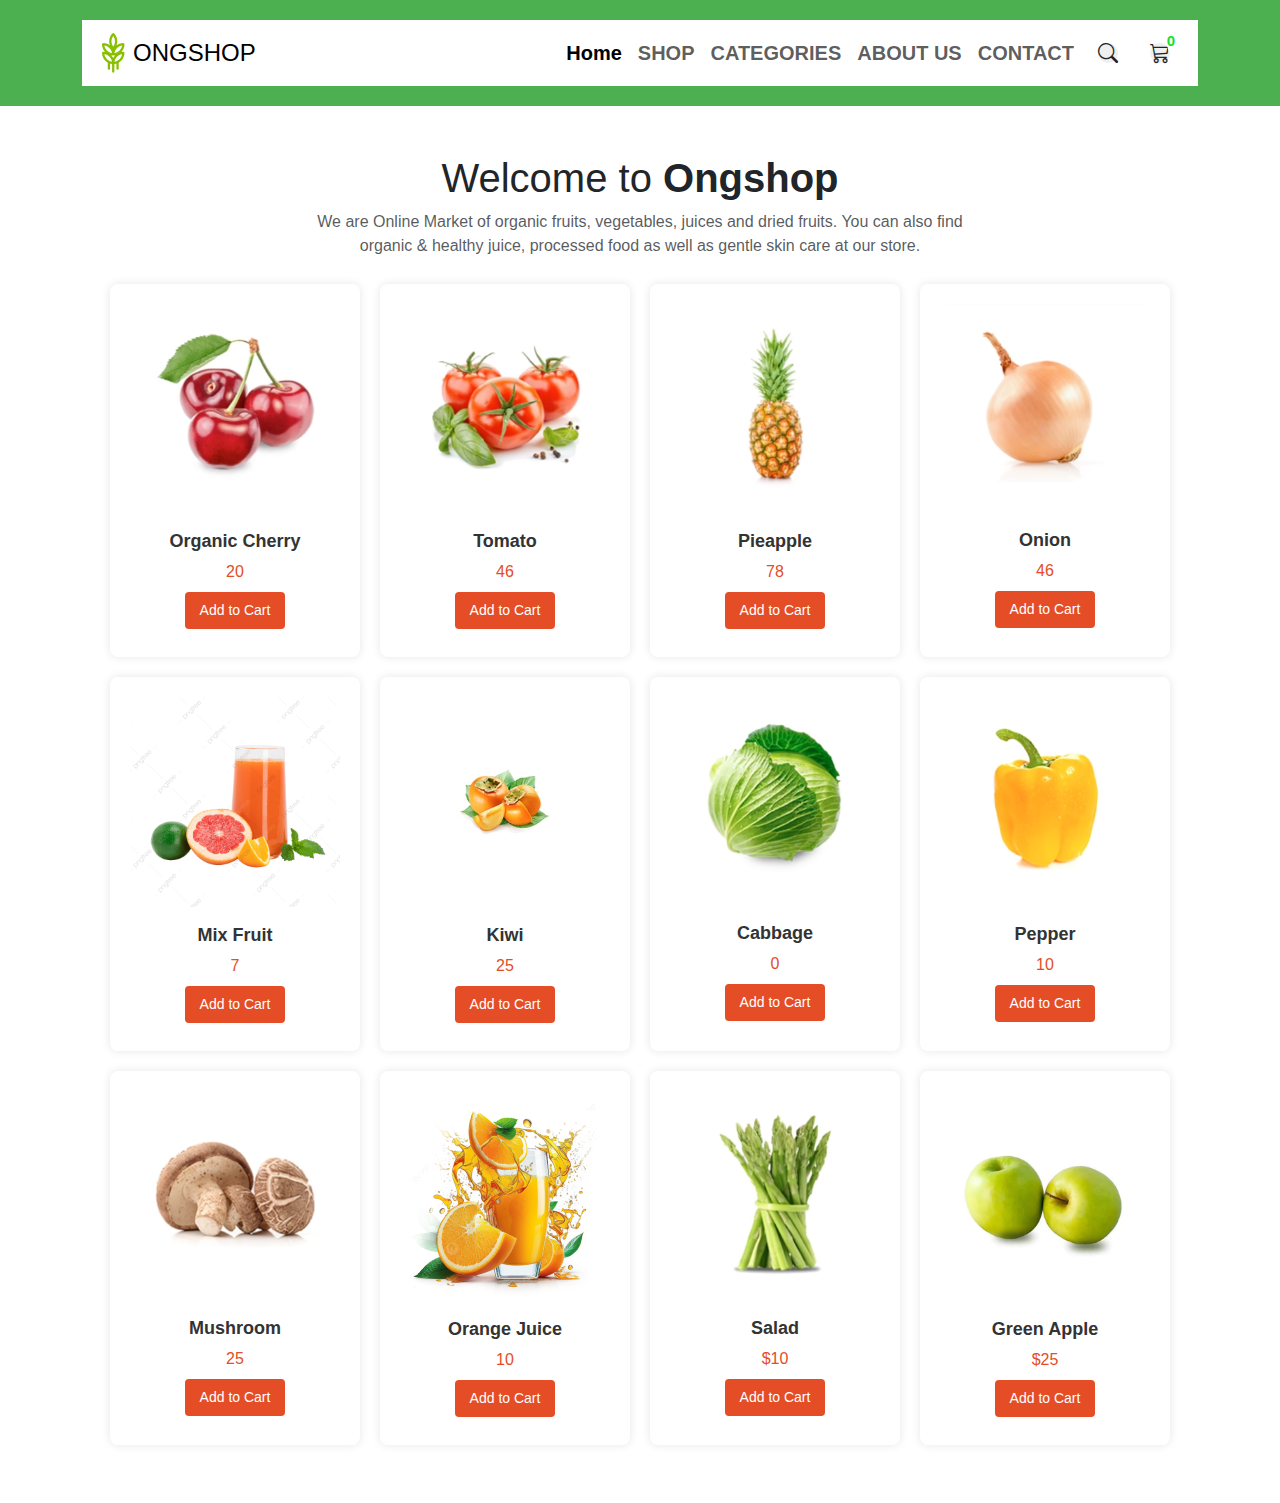
<file: index.html>
<head>
  <meta charset="UTF-8" />
  <meta name="viewport" content="width=device-width, initial-scale=1.0" />
  <title>Document</title>
  <!-- bootstrap-icons  -->
  <link
    rel="stylesheet"
    href="https://cdn.jsdelivr.net/npm/bootstrap-icons@1.11.3/font/bootstrap-icons.min.css"
  />
  <!-- fontawesome  -->
  <link
    rel="stylesheet"
    href="assets/fontawesome-free-6.4.2-web/css/all.min.css"
  />
  <!-- bootstrap  -->
  <link
    rel="stylesheet"
    href="assets/bootstrap-5.3.1-dist/css/bootstrap.min.css"
  />
  <!-- style.css  -->
  <link rel="stylesheet" href="assets/css/style.css" />
</head>

<body>
  <section class="AddtoCart">
    <header id="header"></header>
    <section class="categories container my-5">
      <div class="title text-center d-flex justify-content-center">
        <div class="title-body col-sm-7">
          <h1>Welcome to <strong>Ongshop</strong></h1>
          <p class="text-body-secondary fw-medium">
            We are Online Market of organic fruits, vegetables, juices and dried
            fruits. You can also find organic & healthy juice, processed food as
            well as gentle skin care at our store.
          </p>
        </div>
      </div>
      <div id="Ecommerce" class="f-wrap"></div>
    </section>
  </section>
    <!-- header.js -->
  <script src="assets/js/header.js"></script>
  <!-- bootstrap.js  -->
  <script src="assets/bootstrap-5.3.1-dist/js/bootstrap.bundle.min.js"></script>
  <!-- main.js  -->
  <script src="assets/js/main.js"></script>
  <!-- cart.js  -->
  <!-- <script src="assets/js/cart.js"></script> -->

  
</body>
</file>
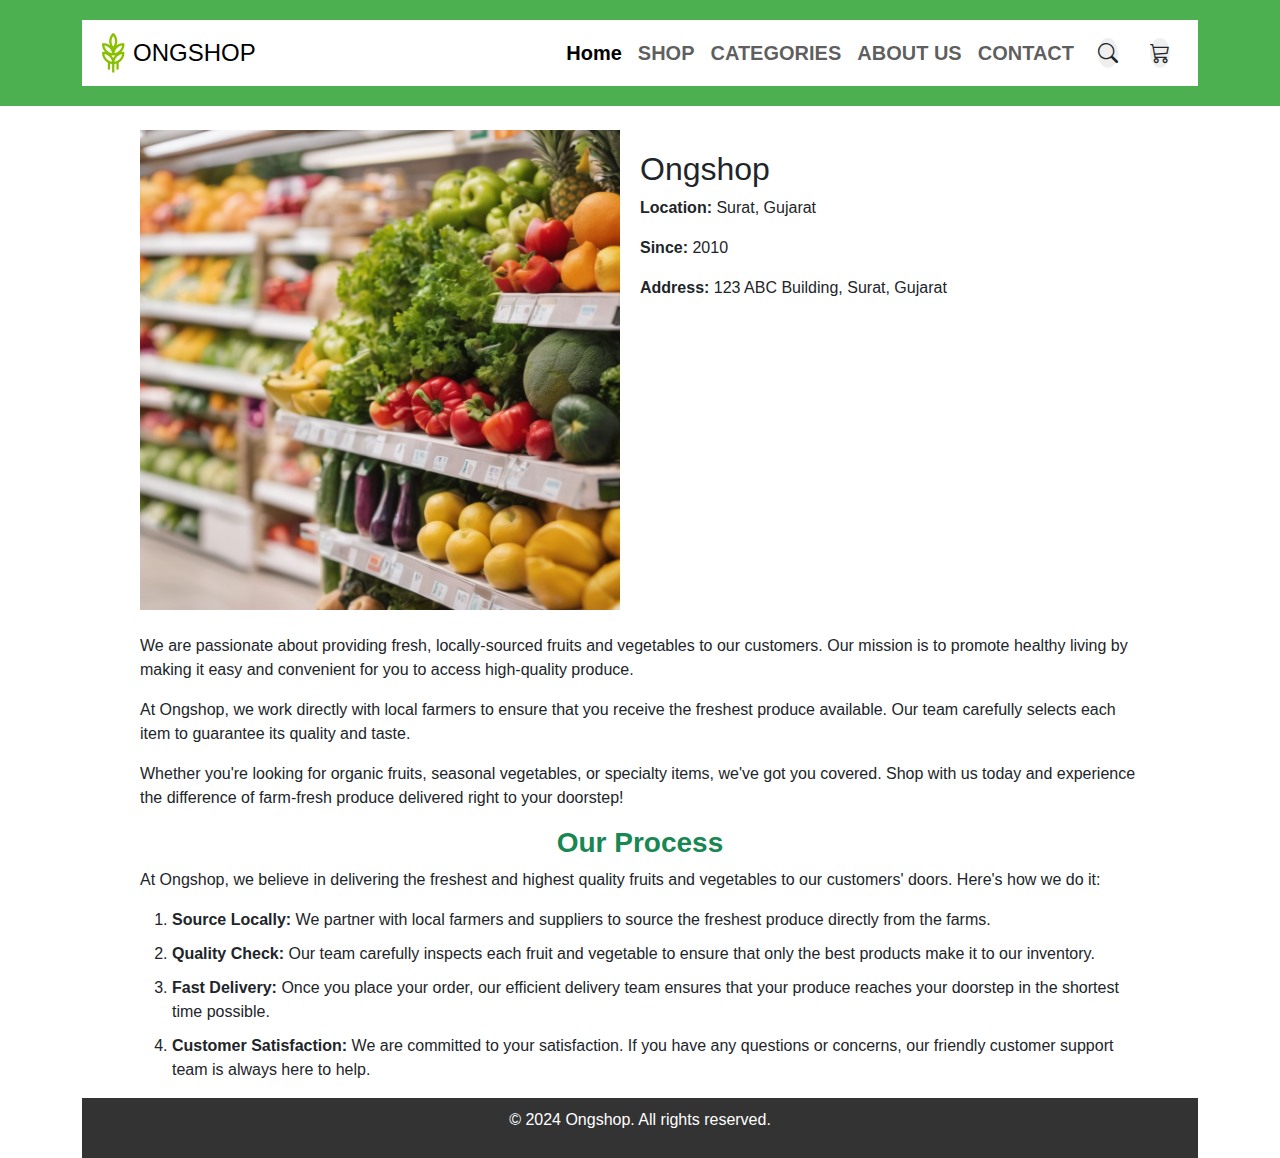
<file: about.html>
<!DOCTYPE html>
<html lang="en">
  <head>
    <meta charset="UTF-8" />
    <meta name="viewport" content="width=device-width, initial-scale=1.0" />
    <title>About</title>
    <!-- bootstrap-icons  -->
    <link
      rel="stylesheet"
      href="https://cdn.jsdelivr.net/npm/bootstrap-icons@1.11.3/font/bootstrap-icons.min.css"
    />
    <!-- fontawesome  -->
    <link
      rel="stylesheet"
      href="assets/fontawesome-free-6.4.2-web/css/all.min.css"
    />
    <!-- bootstrap  -->
    <link
      rel="stylesheet"
      href="assets/bootstrap-5.3.1-dist/css/bootstrap.min.css"
    />
    <!-- style.css  -->
    <link rel="stylesheet" href="assets/css/style.css" />
  </head>
  <body>
    <section class="AboutUs">
      <header id="header"></header>
      <div class="container">
        <section class="about-section">
          <div class="about-content my-4">
            <div class="about-image">
              <img src="assets/images/Aboutus.png" alt="Ongshop Team" />
            </div>
            <div class="about-details">
              <h2>Ongshop</h2>
              <p><strong>Location:</strong> Surat, Gujarat</p>
              <p><strong>Since:</strong> 2010</p>
              <p><strong>Address:</strong> 123 ABC Building, Surat, Gujarat</p>
            </div>
          </div>
          <div class="about-text">
            <p>
              We are passionate about providing fresh, locally-sourced fruits
              and vegetables to our customers. Our mission is to promote healthy
              living by making it easy and convenient for you to access
              high-quality produce.
            </p>
            <p>
              At Ongshop, we work directly with local farmers to ensure that you
              receive the freshest produce available. Our team carefully selects
              each item to guarantee its quality and taste.
            </p>
            <p>
              Whether you're looking for organic fruits, seasonal vegetables, or
              specialty items, we've got you covered. Shop with us today and
              experience the difference of farm-fresh produce delivered right to
              your doorstep!
            </p>
          </div>
          <div class="about-text">
            <h3 class="text-center text-success fw-bold">Our Process</h3>
            <p>
              At Ongshop, we believe in delivering the freshest and highest
              quality fruits and vegetables to our customers' doors. Here's how
              we do it:
            </p>
            <ol>
              <li>
                <strong>Source Locally:</strong> We partner with local farmers
                and suppliers to source the freshest produce directly from the
                farms.
              </li>
              <li>
                <strong>Quality Check:</strong> Our team carefully inspects each
                fruit and vegetable to ensure that only the best products make
                it to our inventory.
              </li>
              <li>
                <strong>Fast Delivery:</strong> Once you place your order, our
                efficient delivery team ensures that your produce reaches your
                doorstep in the shortest time possible.
              </li>
              <li>
                <strong>Customer Satisfaction:</strong> We are committed to your
                satisfaction. If you have any questions or concerns, our
                friendly customer support team is always here to help.
              </li>
            </ol>
          </div>
        </section>
        <footer>
          <p>&copy; 2024 Ongshop. All rights reserved.</p>
        </footer>
      </div>
    </section>

    <script src="./assets/js/main.js"></script>
    <!-- header.js -->
<script src="assets/js/header.js"></script>
  </body>
</html>
</file>
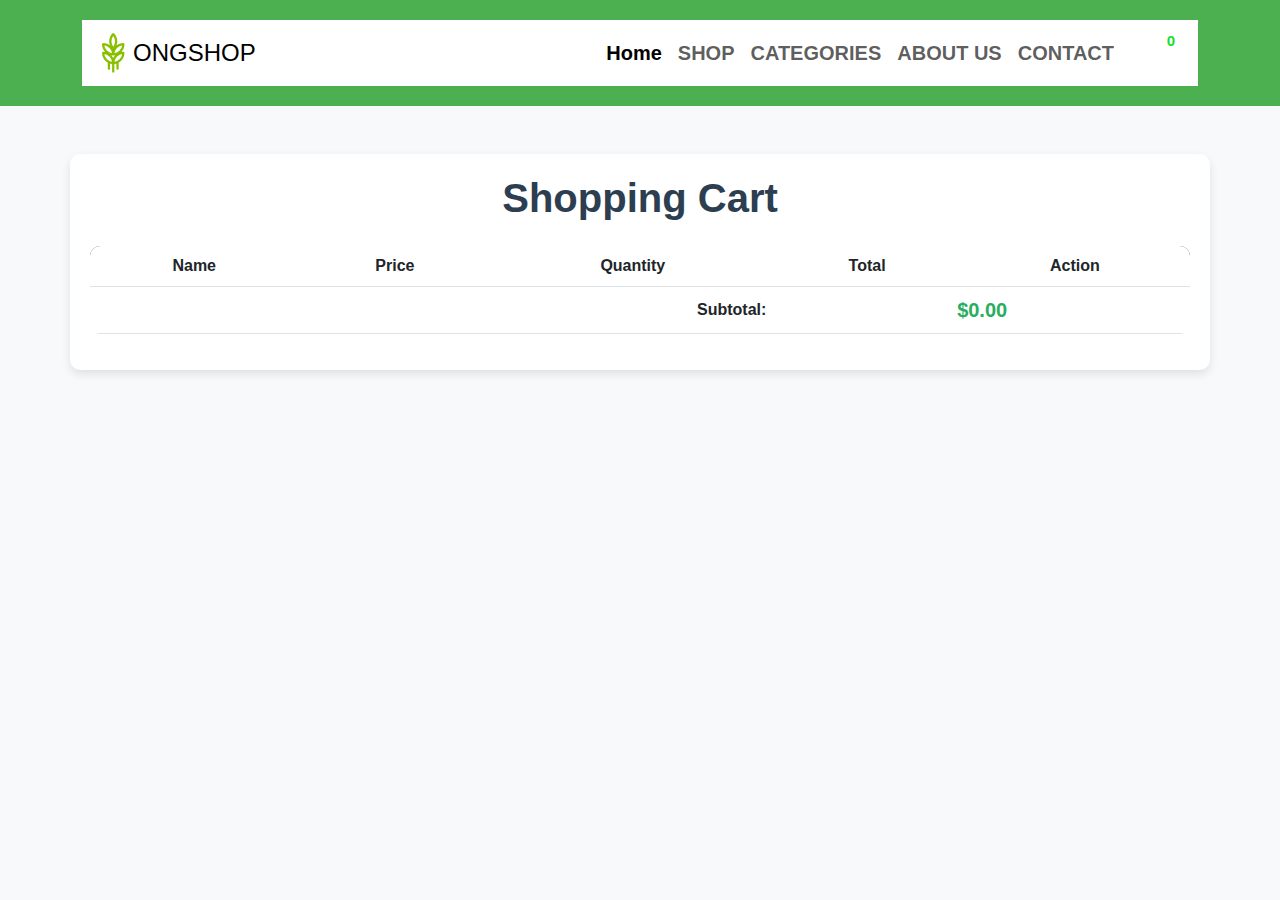
<file: cart.html>
<!DOCTYPE html>
<html lang="en">
  <head>
    <meta charset="UTF-8" />
    <meta name="viewport" content="width=device-width, initial-scale=1.0" />
    <title>Shopping Cart</title>
    <!-- Bootstrap CSS -->
    <link
      rel="stylesheet"
      href="assets/bootstrap-5.3.1-dist/css/bootstrap.min.css"
    />
    <!-- Custom CSS -->
    <link rel="stylesheet" href="assets/css/style.css" />
    <style>
      body {
        background-color: #f8f9fa; 
      }
      .cart-section {
        background: white;
        border-radius: 10px;
        padding: 20px;
        box-shadow: 0 4px 10px rgba(0, 0, 0, 0.1);
      }
      h1 {
        color: #2c3e50; 
      }
      table {
        border-collapse: separate;
        border-spacing: 0;
        overflow: hidden;
        border-radius: 10px;
      }
      thead {
        background-color: #2c3e50; 
        color: white;
      }
      tfoot {
        background-color: #f1f1f1; 
      }
      .btn-danger {
        background-color: #e74c3c;
        border-color: #e74c3c;
      }
      .btn-danger:hover {
        background-color: #c0392b;
        border-color: #c0392b;
      }
      .btn {
        font-size: 0.875rem;
      }
      td, th {
        vertical-align: middle;
        text-align: center;
      }
      td input[type="number"] {
        width: 60px;
        margin: auto;
      }
      #subtotal {
        font-size: 1.25rem;
        color: #27ae60; 
      }
    </style>
  </head>

  <body>
    <header id="header"></header>
    <section class="cart-section container mt-5">
      <h1 class="text-center fw-bolder">Shopping Cart</h1>
      <table class="table table-striped table-hover mt-4">
        <thead>
          <tr>
            <th>Name</th>
            <th>Price</th>
            <th>Quantity</th>
            <th>Total</th>
            <th>Action</th>
          </tr>
        </thead>
        <tbody id="table-cart"></tbody>
        <tfoot>
          <tr>
            <td colspan="3" class="text-end fw-bold">Subtotal:</td>
            <td colspan="2" id="subtotal" class="fw-bold">$0.00</td>
          </tr>
        </tfoot>
      </table>
    </section>

    <!-- Bootstrap JS -->
    <script src="assets/bootstrap-5.3.1-dist/js/bootstrap.bundle.min.js"></script>
    <!-- External Scripts -->
    <script src="assets/js/header.js"></script>
    <script src="assets/js/cart.js"></script>
  </body>
</html>
</file>
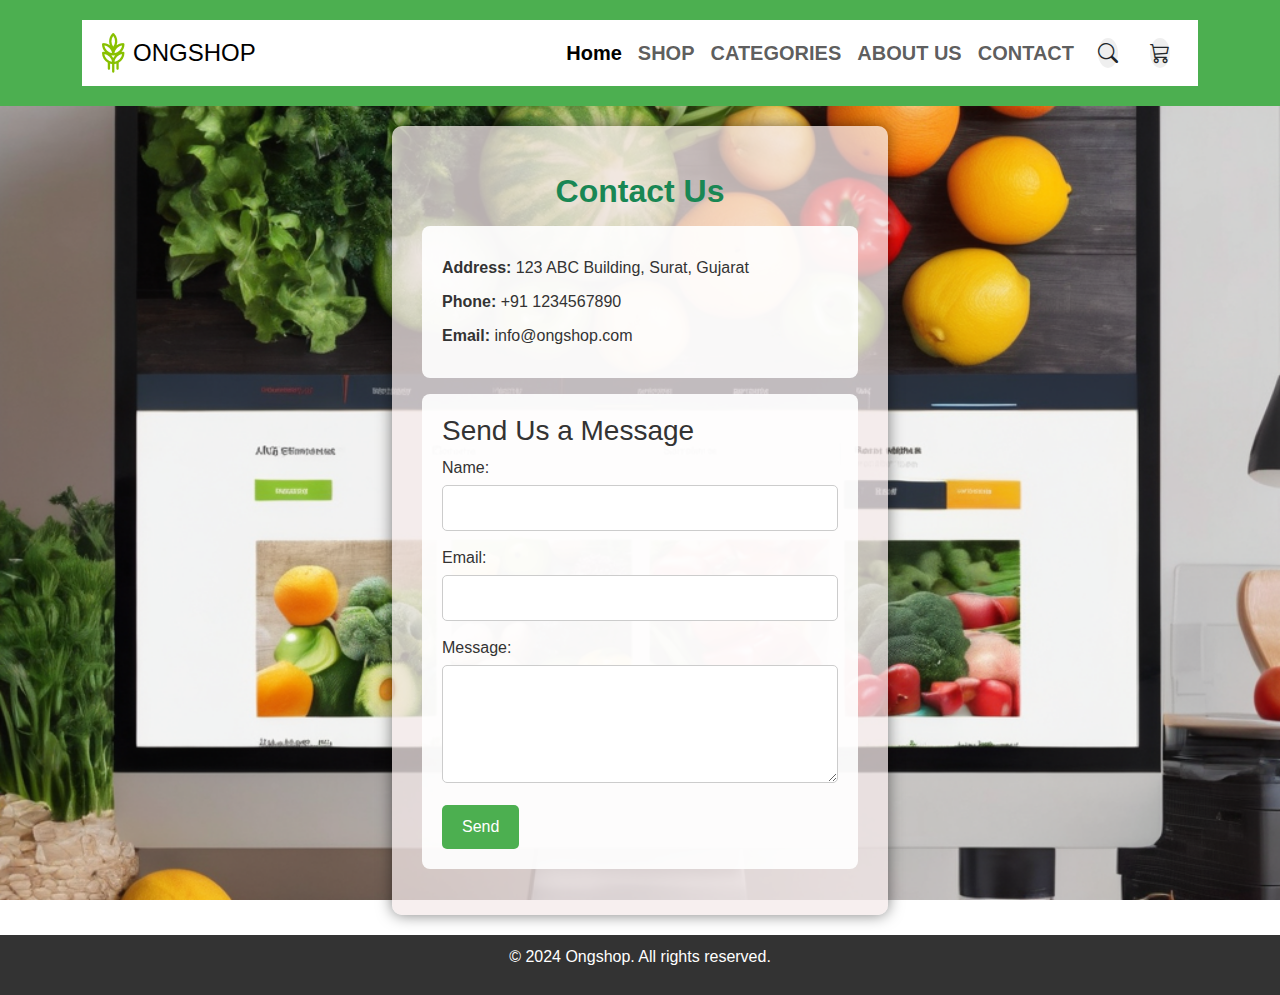
<file: contact.html>
<!DOCTYPE html>
<html lang="en">
  <head>
    <meta charset="UTF-8" />
    <meta name="viewport" content="width=device-width, initial-scale=1.0" />
    <title>Contact Us</title>
    <!-- bootstrap-icons  -->
    <link
      rel="stylesheet"
      href="https://cdn.jsdelivr.net/npm/bootstrap-icons@1.11.3/font/bootstrap-icons.min.css"
    />
    <!-- fontawesome  -->
    <link
      rel="stylesheet"
      href="assets/fontawesome-free-6.4.2-web/css/all.min.css"
    />
    <!-- bootstrap  -->
    <link
      rel="stylesheet"
      href="assets/bootstrap-5.3.1-dist/css/bootstrap.min.css"
    />
    <!-- style.css  -->
    <link rel="stylesheet" href="assets/css/style.css" />
    <style>
      /* Ensure the footer is at the bottom */
      html, body {
        height: 100%;
        margin: 0;
        display: flex;
        flex-direction: column;
      }

      body {
        background-image: url('/assets/images/contact.png');
        background-size: cover;
        background-position: center;
        background-attachment: fixed;
        color: #ffffff;
        font-family: Arial, sans-serif;
      }

      main {
        flex-grow: 1;
        display: flex;
        align-items: center;
        justify-content: center;
        padding: 20px;
      }

      .contact-section {
        width: 40%;
        background-color: rgba(244, 233, 233, 0.75); /* Dark transparent background */
        border-radius: 10px;
        padding: 30px;
        box-shadow: 0px 0px 15px rgba(0, 0, 0, 0.5);
      }

      .contact-section h2 {
        font-size: 2rem;
        color: #4CAF50;
      }

      .contact-info, .contact-form {
        background-color: rgba(255, 255, 255, 0.9); /* Light transparent background */
        padding: 20px;
        border-radius: 8px;
        color: #333;
      }

      .contact-info p {
        margin: 10px 0;
      }

      .contact-form h3 {
        margin-top: 0;
        color: #333;
      }

      .contact-form label {
        display: block;
        margin-bottom: 5px;
      }

      .contact-form input,
      .contact-form textarea {
        width: 100%;
        padding: 10px;
        margin-bottom: 15px;
        border-radius: 5px;
        border: 1px solid #ccc;
        font-size: 1rem;
      }

      .contact-form textarea {
        resize: vertical;
      }

      .contact-form button {
        background-color: #4CAF50;
        color: white;
        padding: 10px 20px;
        border: none;
        border-radius: 5px;
        font-size: 1rem;
        cursor: pointer;
      }

      .contact-form button:hover {
        background-color: #45a049;
      }

      footer {
        background-color: #333;
        color: white;
        text-align: center;
        padding: 10px;
      }
    </style>
  </head>
  <body>
    <header id="header"></header>
    <main>
      <section class="contact-section">
        <h2 class="text-center text-success fw-bold my-3">Contact Us</h2>
        <div class="contact-info my-3">
          <p><strong>Address:</strong> 123 ABC Building, Surat, Gujarat</p>
          <p><strong>Phone:</strong> +91 1234567890</p>
          <p><strong>Email:</strong> info@ongshop.com</p>
        </div>
        <div class="contact-form my-3">
          <h3>Send Us a Message</h3>
          <form action="#" method="POST">
            <label for="name">Name:</label>
            <input type="text" id="name" name="name" required />
            <label for="email">Email:</label>
            <input type="email" id="email" name="email" required />
            <label for="message">Message:</label>
            <textarea id="message" name="message" rows="4" required></textarea>
            <button type="submit">Send</button>
          </form>
        </div>
      </section>
    </main>
    <footer>
      <p>&copy; 2024 Ongshop. All rights reserved.</p>
    </footer>

    <script src="./assets/js/main.js"></script>
    <script src="assets/js/header.js"></script>
  </body>
</html>
</file>
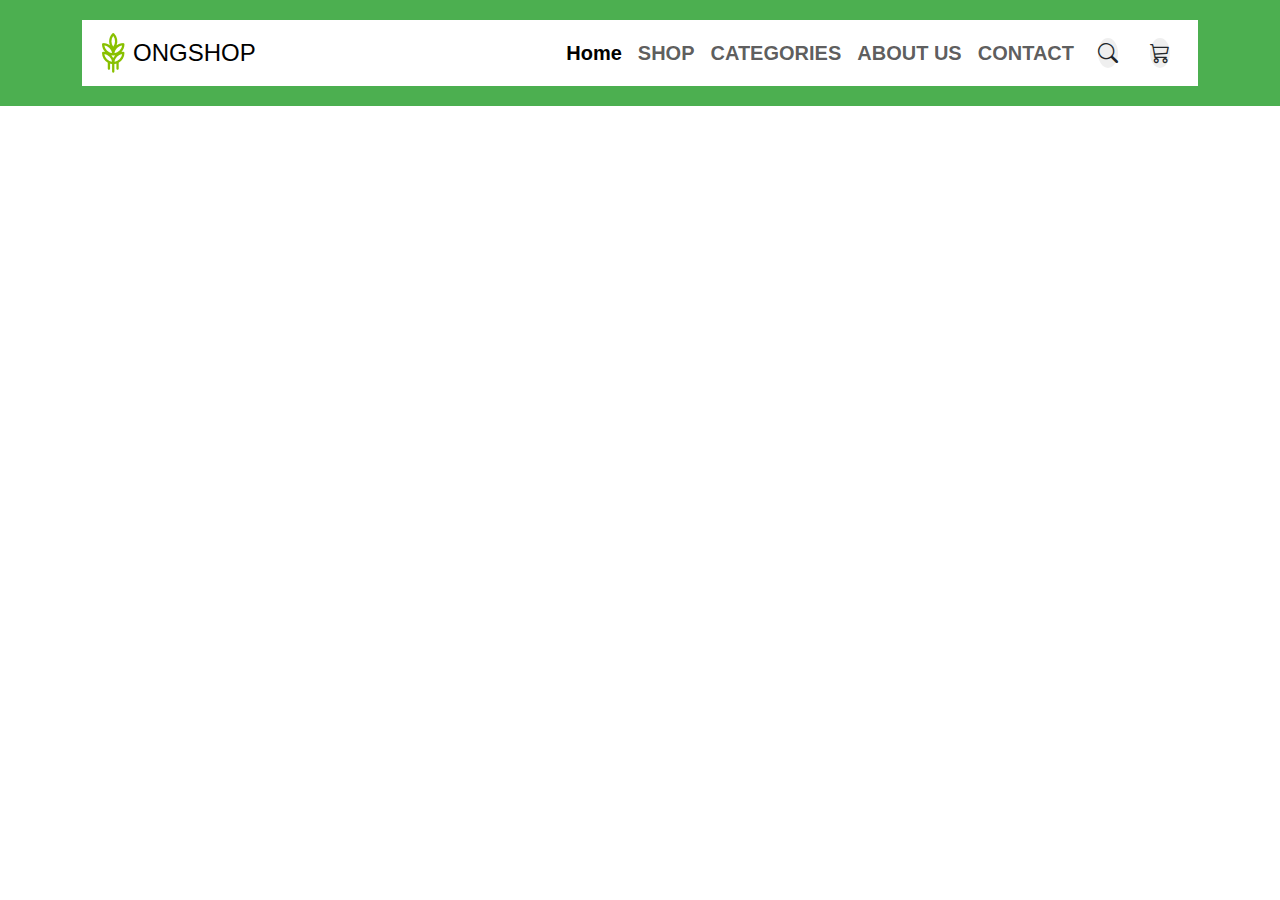
<file: shop.html>
<!DOCTYPE html>
<html lang="en">
<head>
    <meta charset="UTF-8">
    <meta name="viewport" content="width=device-width, initial-scale=1.0">
    <title>SHOP</title>
    <!-- bootstrap-icons  -->
    <link rel="stylesheet" href="https://cdn.jsdelivr.net/npm/bootstrap-icons@1.11.3/font/bootstrap-icons.min.css">
    <!-- fontawesome  -->
    <link rel="stylesheet" href="assets/fontawesome-free-6.4.2-web/css/all.min.css">
    <!-- bootstrap  -->
    <link rel="stylesheet" href="assets/bootstrap-5.3.1-dist/css/bootstrap.min.css">
    <!-- style.css  -->
    <link rel="stylesheet" href="assets/css/style.css">
</head>
<body>
    
    <header id="header">

    </header>


    <script src="./assets/js/main.js"></script>
    <!-- header.js -->
<script src="assets/js/header.js"></script>
</body>
</html>
</file>
<file: assets/css/style.css>
* {
  margin: 0;
  padding: 0;
  box-sizing: border-box;
  font-family: sans-serif;
}

/* header  */

header {
  position: sticky;
  background-color: #4caf50;
  color: white;
  padding: 20px;
}

/* card section  */

#Ecommerce {
  display: flex;
  flex-wrap: wrap;
  justify-content: center;
}

.product {
  background-color: #fff;
  box-shadow: 0 0 10px rgba(0, 0, 0, 0.1);
  margin: 10px;
  padding: 20px;
  border-radius: 8px;
  text-align: center;
  width: 250px;
  overflow: hidden;
}

.product-image img {
  max-width: 100%;
  height: auto;
  border-radius: 8px;
  transition: all linear 0.6s;
}

img:hover{
  transform: scale(1.2);
  transition: all linear 0.2s;
}

.product-info {
  margin-top: 15px;
}

.product-name {
  font-size: 18px;
  font-weight: bold;
  color: #333;
}

.product-price {
  font-size: 16px;
  color: #e44d26;
  margin-top: 5px;
}

.buy-button {
  background-color: #e44d26;
  color: #fff;
  border: none;
  padding: 8px 15px;
  border-radius: 4px;
  cursor: pointer;
  font-size: 14px;
  transition: background-color 0.3s ease;
}

.buy-button:hover {
  background-color: #333;
}

/* About us page  */

.AboutUs{
  min-height: 100vh;
}

.AboutUs header h1 {
  margin: 0;
}

.about-section {
  max-width: 1000px;
  margin: 0 auto;
}

.about-content {
  display: flex;
}

.about-image {
  flex: 1;
}

.about-image img {
  max-width: 100%;
  height: auto;
}

.about-details {
  flex: 1;
  padding: 20px;
}

.about-details h3 {
  color: #4caf50;
}

footer {
  background-color: #333;
  color: white;
  text-align: center;
  padding: 10px;
}

.about-text li{
  margin: 10px 0px;
}

#count{
  position: absolute;
  color: #14df32;
  right: 23px;
  top: 10px;
  font-size: 15px;
  padding: 0;
  background-color: white;
}

.cart-section {
  margin-top: 20px;
}

.cart-table {
  width: 100%;
  border-collapse: collapse;
  margin-top: 20px;
}

.cart-table th, .cart-table td {
  border: 1px solid #000000;
  padding: 10px;
  text-align: center;
  color:#000000;
}

.cart-table th {
  background-color:#fff;
}

.cart-table tbody tr:nth-child(odd) {
  background-color: #fff;
}
.cart-table tbody tr:nth-child(even) {
  background-color: #fff;
}
.cart-table tbody tr:hover {
  background-color: #fff;
}
.cart-table .del{
  border-radius: 10px;
  background-color: rgb(162, 155, 155);
  padding: 8px;
}
</file>
